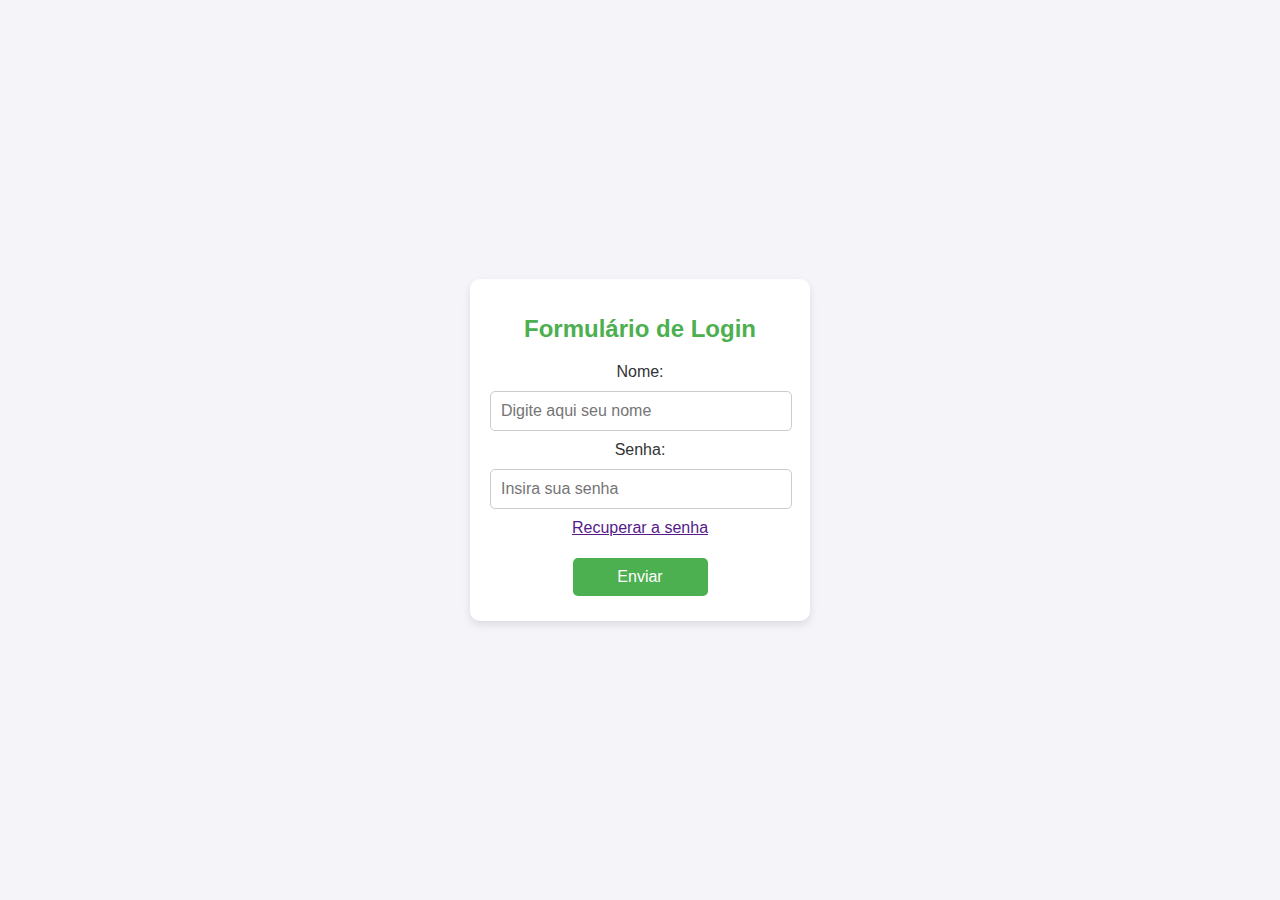
<file: index.html>
<!DOCTYPE html>
<html lang="pt-br">
<head>
    <meta charset="UTF-8">
    <meta http-equiv="X-UA-Compatible" content="IE=edge">
    <meta name="viewport" content="width=device-width, initial-scale=1.0">
    <title>Formulário de Login</title>
    <link rel="stylesheet" href="style.css">
   <script>
// Função para sugerir o texto no placeholder
function sugerirSenha(campoSenha) {
    campoSenha.setAttribute("placeholder", "Insira sua senha"); // Define o placeholder como "Insira sua senha"
    
    // Opcional: Caso você queira fazer algo com a URL, como redirecionar ou adicionar parâmetros
    const urlComSenha = window.location.href.split('?')[0] + '?senha=';
    console.log('URL gerada com senha (sem senha aleatória):', urlComSenha); // Exibe a URL sem a senha gerada
}
</script>
        
</head>
<body>
    <div class="container">
        <h1>Formulário de Login</h1>
        <form action="login.js" method="post">
            <div class="form-group">
                <label for="usuario">Nome:</label>
                <input type="text" id="usuario" name="usuario" placeholder="Digite aqui seu nome" required>
            </div>
            <div class="form-group">
                <label for="senha">Senha:</label>
                <input type="password" id="senha" name="senha" maxlength="8" minlength="2" placeholder="Insira sua senha" onclick="sugerirSenha(this)" required>
                <a href="" target="_blank">Recuperar a senha</a><p>
            </div>
            <form action="operacoes.html" method="post">
                <button type="submit">Enviar</button>
              </form>
              
        </form>
    </div>
</html>
</file>
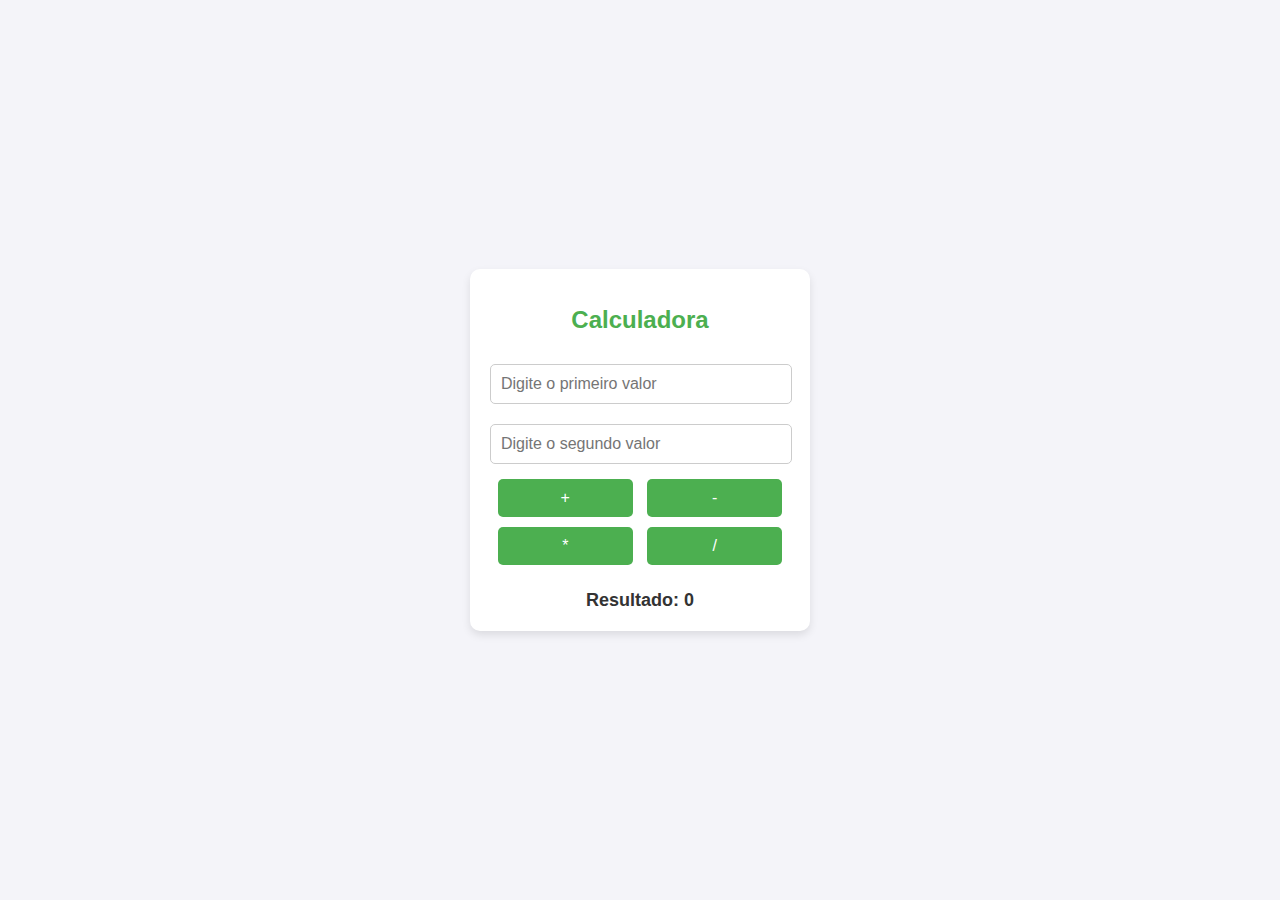
<file: operacoes.html>
<!DOCTYPE html>
<html lang="pt-BR">
<head>
    <meta charset="UTF-8">
    <meta name="viewport" content="width=device-width, initial-scale=1.0">
    <title>Calculadora</title>
    <link rel="stylesheet" href="style.css">
</head>
<body>
    <div class="container">
        <h1>Calculadora</h1>
        <div class="form-group">
            <input type="" id="valor1" placeholder="Digite o primeiro valor">
        </div>
        <div class="form-group">
            <input type="" id="valor2" placeholder="Digite o segundo valor">
        </div>
        <div class="form-group">
            <button onclick="calcular('+')">+</button>     
            <button onclick="calcular('-')">-</button>
        </div>
        <div class="form-group">
            <button onclick="calcular('*')">*</button>
            <button onclick="calcular('/')">/</button>
        </div>
        <div class="resultado" id="resultado">Resultado: 0</div>
    </div>

    <script>
        function calcular(operador) {
            // Obter os valores dos inputs
            const valor1 = parseFloat(document.getElementById('valor1').value);
            const valor2 = parseFloat(document.getElementById('valor2').value);

            // Verificar se os valores são números válidos
            if (isNaN(valor1) || isNaN(valor2)) {
                alert("Por favor, insira valores numéricos válidos.");
                return;
            }

            let resultado;

            // Realizar a operação com base no operador selecionado
            switch (operador) {
                case '+':
                    resultado = valor1 + valor2;
                    break;
                case '-':
                    resultado = valor1 - valor2;
                    break;
                case '*':
                    resultado = valor1 * valor2;
                    break;
                case '/':
                    if (valor2 === 0) {
                        alert("Não é possível dividir por zero.");
                        return;
                    }
                    resultado = valor1 / valor2;
                    break;
                default:
                    alert("Operador inválido.");
                    return;
            }

            // Exibir o resultado
            document.getElementById('resultado').textContent = `Resultado: ${resultado}`;
        }
    </script>
</body>
</html>
</file>
<file: style.css>
body {
    font-family: Arial, sans-serif;
    background-color: #f4f4f9;
    color: #333;
    display: flex;
    justify-content: center;
    align-items: center;
    height: 100vh;
    margin: 0;
}
 
.container {
    background-color: #fff;
    padding: 20px;
    border-radius: 10px;
    box-shadow: 0px 4px 8px rgba(0, 0, 0, 0.1);
    text-align: center;
    width: 300px;
}
 

h1 {
    margin-bottom: 20px;
    font-size: 24px;
    color: #4CAF50;
}
 
input {
    width: calc(100% - 20px);
    padding: 10px;
    margin: 10px 0;
    border: 1px solid #ccc;
    border-radius: 5px;
    font-size: 16px;
}
 

button {
    background-color: #4CAF50;
    color: white;
    border: none;
    padding: 10px 15px;
    margin: 5px;
    border-radius: 5px;
    cursor: pointer;
    font-size: 16px;
    width: 45%;
}
 
button:hover {
    background-color: #45a049;
}
 

.resultado {
    margin-top: 20px;
    font-size: 18px;
    font-weight: bold;
    color: #333;
}
</file>
